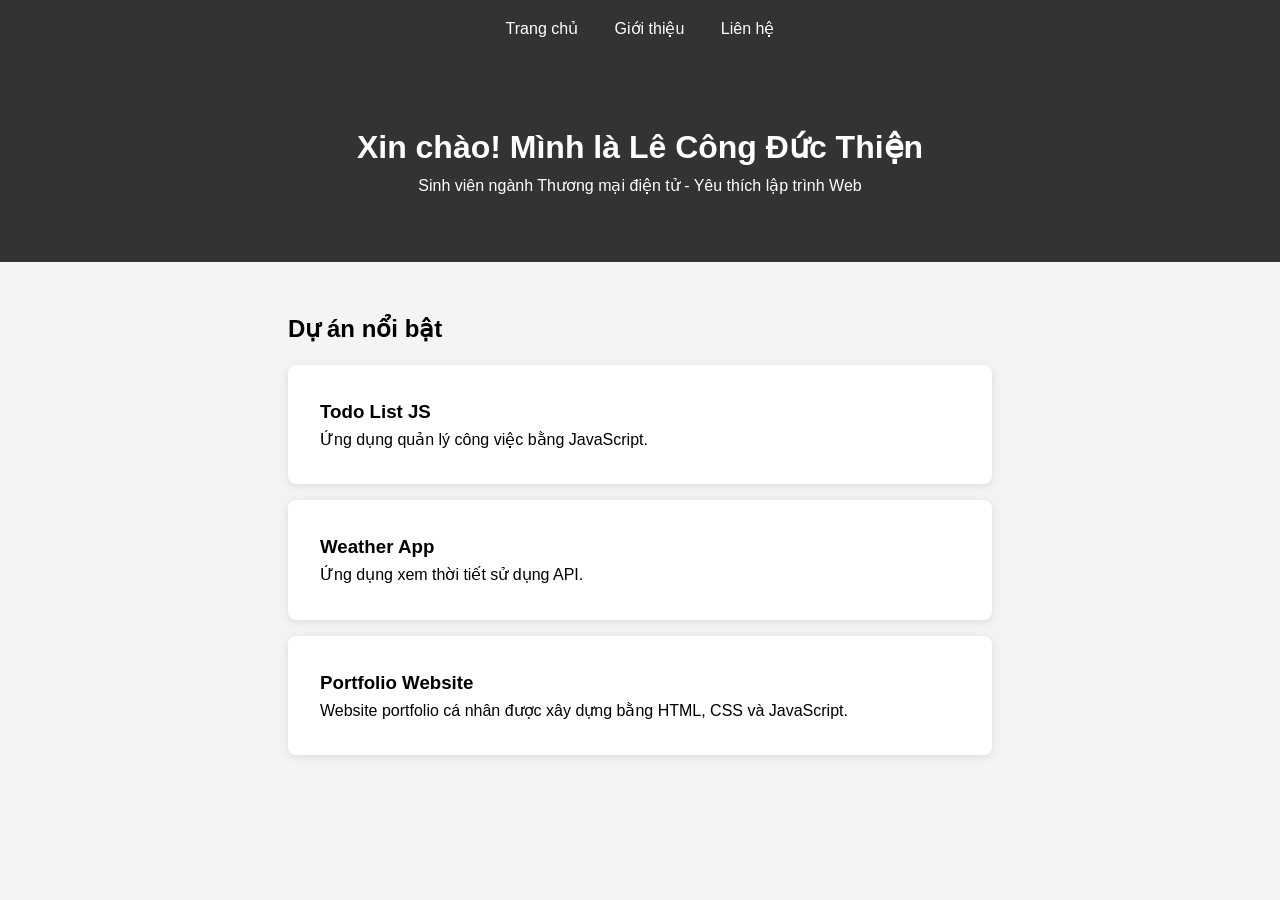
<file: index.html>
<!DOCTYPE html>
<html lang="vi">
<head>
    <meta charset="UTF-8">
    <meta name="viewport" content="width=device-width, initial-scale=1.0">
    <title>Lê Công Đức Thiện - Portfolio</title>
    <link rel="stylesheet" href="css/style.css">
</head>
<body>

    <nav>
        <a href="index.html">Trang chủ</a>
        <a href="about.html">Giới thiệu</a>
        <a href="contact.html">Liên hệ</a>
    </nav>

    <header>
        <h1>Xin chào! Mình là Lê Công Đức Thiện</h1>
        <p>Sinh viên ngành Thương mại điện tử - Yêu thích lập trình Web</p>
    </header>

    <section>
        <h2>Dự án nổi bật</h2>

        <div class="project">
            <h3>Todo List JS</h3>
            <p>Ứng dụng quản lý công việc bằng JavaScript.</p>
        </div>

        <div class="project">
            <h3>Weather App</h3>
            <p>Ứng dụng xem thời tiết sử dụng API.</p>
        </div>

        <div class="project">
            <h3>Portfolio Website</h3>
            <p>Website portfolio cá nhân được xây dựng bằng HTML, CSS và JavaScript.</p>
        </div>
    </section>

    <script src="js/script.js"></script>

</body>
</html>
</file>
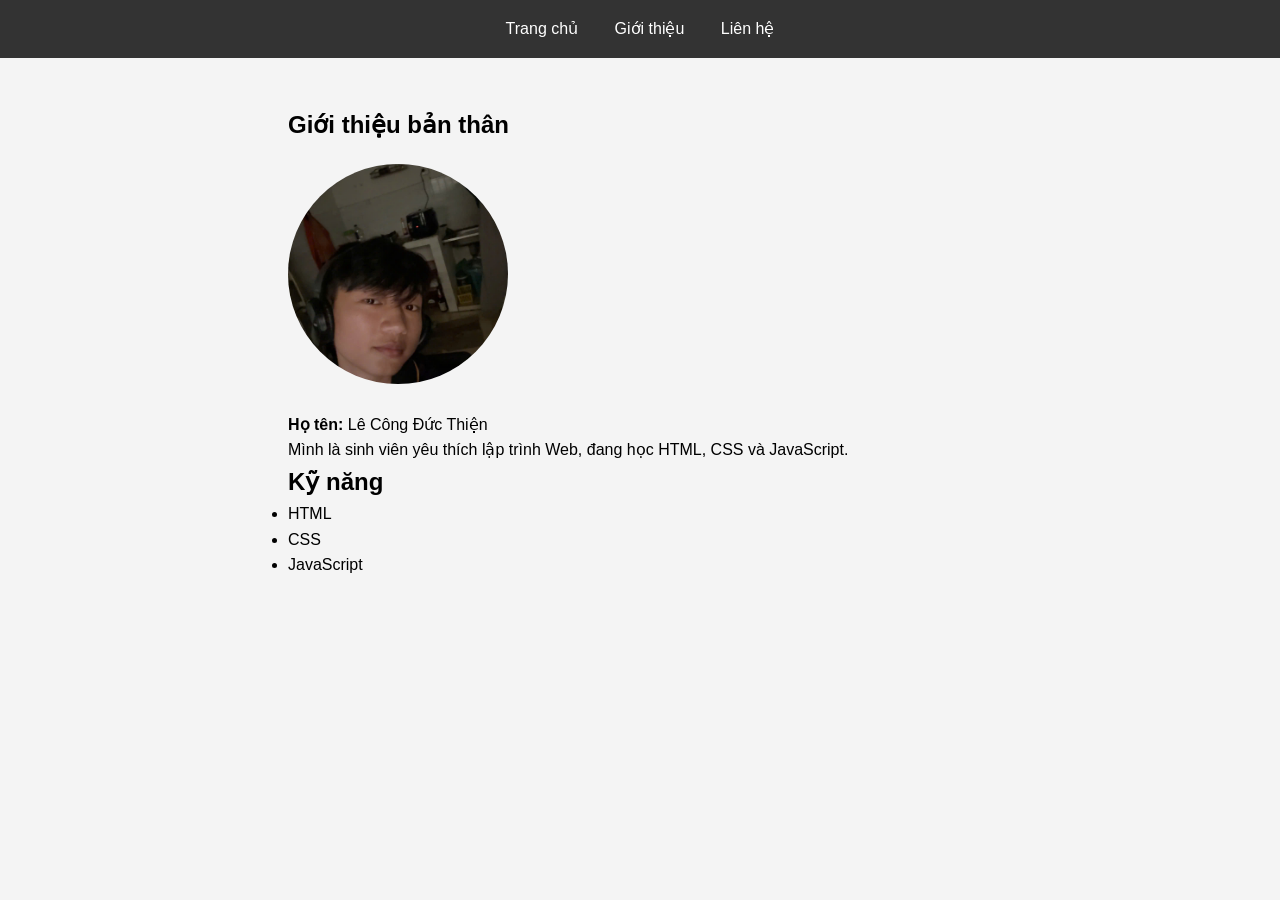
<file: about.html>
<!DOCTYPE html>
<html lang="vi">
<head>
    <meta charset="UTF-8">
    <meta name="viewport" content="width=device-width, initial-scale=1.0">
    <title>Giới thiệu</title>
    <link rel="stylesheet" href="css/style.css">
</head>
<body>

<nav>
    <a href="index.html">Trang chủ</a>
    <a href="about.html">Giới thiệu</a>
    <a href="contact.html">Liên hệ</a>
</nav>

<section>
    <h1>Giới thiệu bản thân</h1>

    <img src="images/avatar.jpg" width="220">

    <p><strong>Họ tên:</strong> Lê Công Đức Thiện</p>

    <p>
        Mình là sinh viên yêu thích lập trình Web,
        đang học HTML, CSS và JavaScript.
    </p>

    <h2>Kỹ năng</h2>

    <ul>
        <li>HTML</li>
        <li>CSS</li>
        <li>JavaScript</li>
    </ul>

</section>

<script src="js/script.js"></script>

</body>
</html>
</file>
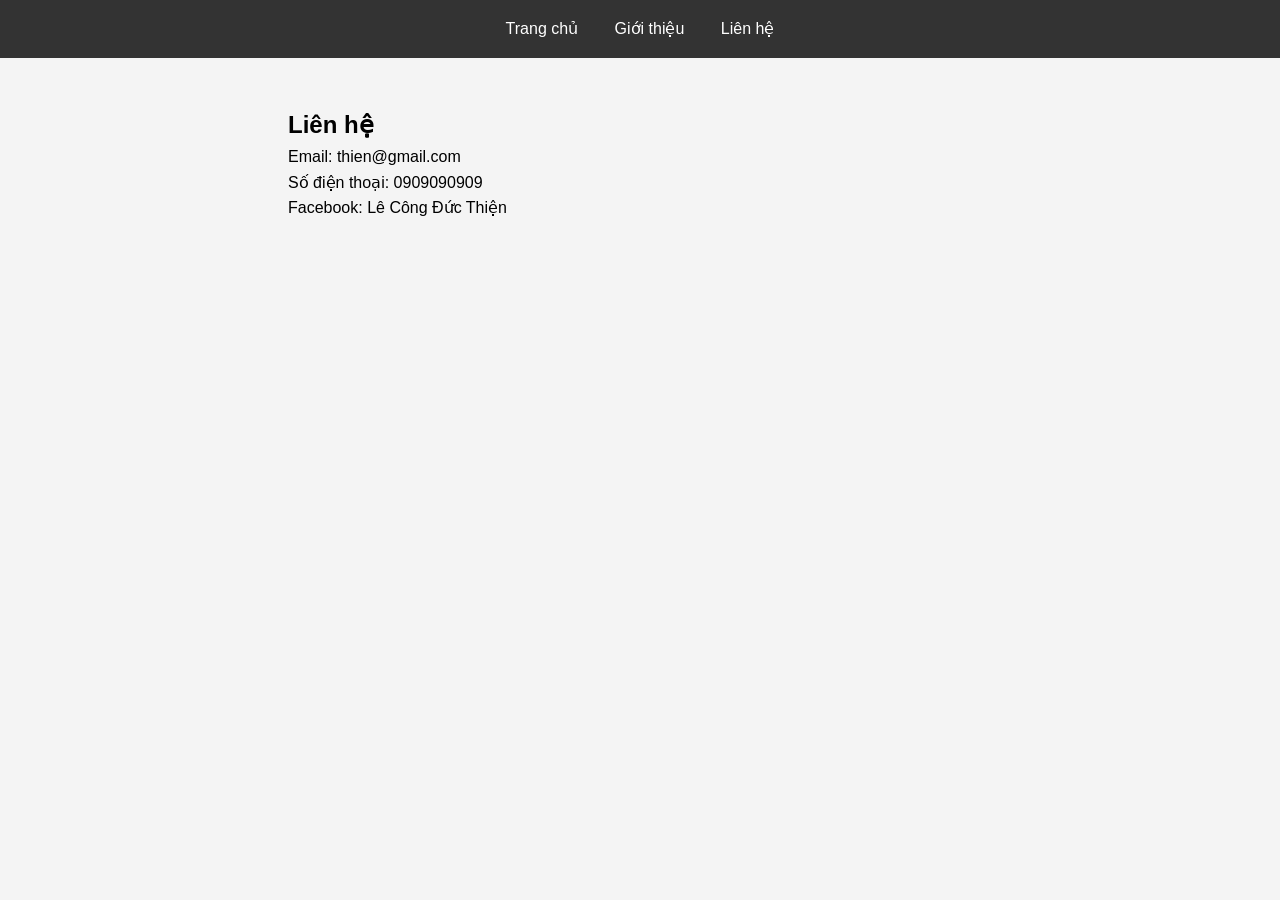
<file: contact.html>
<!DOCTYPE html>
<html lang="vi">
<head>
    <meta charset="UTF-8">
    <meta name="viewport" content="width=device-width, initial-scale=1.0">
    <title>Liên hệ</title>
    <link rel="stylesheet" href="css/style.css">
</head>
<body>

<nav>
    <a href="index.html">Trang chủ</a>
    <a href="about.html">Giới thiệu</a>
    <a href="contact.html">Liên hệ</a>
</nav>

<section>

<h1>Liên hệ</h1>

<p>Email: thien@gmail.com</p>

<p>Số điện thoại: 0909090909</p>

<p>Facebook: Lê Công Đức Thiện</p>

</section>

<script src="js/script.js"></script>

</body>
</html>
</file>
<file: css/style.css>
*{
    margin:0;
    padding:0;
    box-sizing:border-box;
}

body{
    font-family:'Segoe UI',sans-serif;
    line-height:1.6;
    background:#f4f4f4;
}

nav{
    background:#333;
    padding:1rem;
    text-align:center;
}

nav a{
    color:white;
    margin:0 1rem;
    text-decoration:none;
}

header{
    text-align:center;
    padding:4rem 2rem;
    background:#333;
    color:white;
}

section{
    max-width:800px;
    margin:auto;
    padding:3rem;
}

.project{
    background:white;
    padding:2rem;
    margin:1rem 0;
    border-radius:8px;
    box-shadow:0 2px 10px rgba(0,0,0,.1);
}

img{
    border-radius:50%;
    margin:20px 0;
}
</file>
